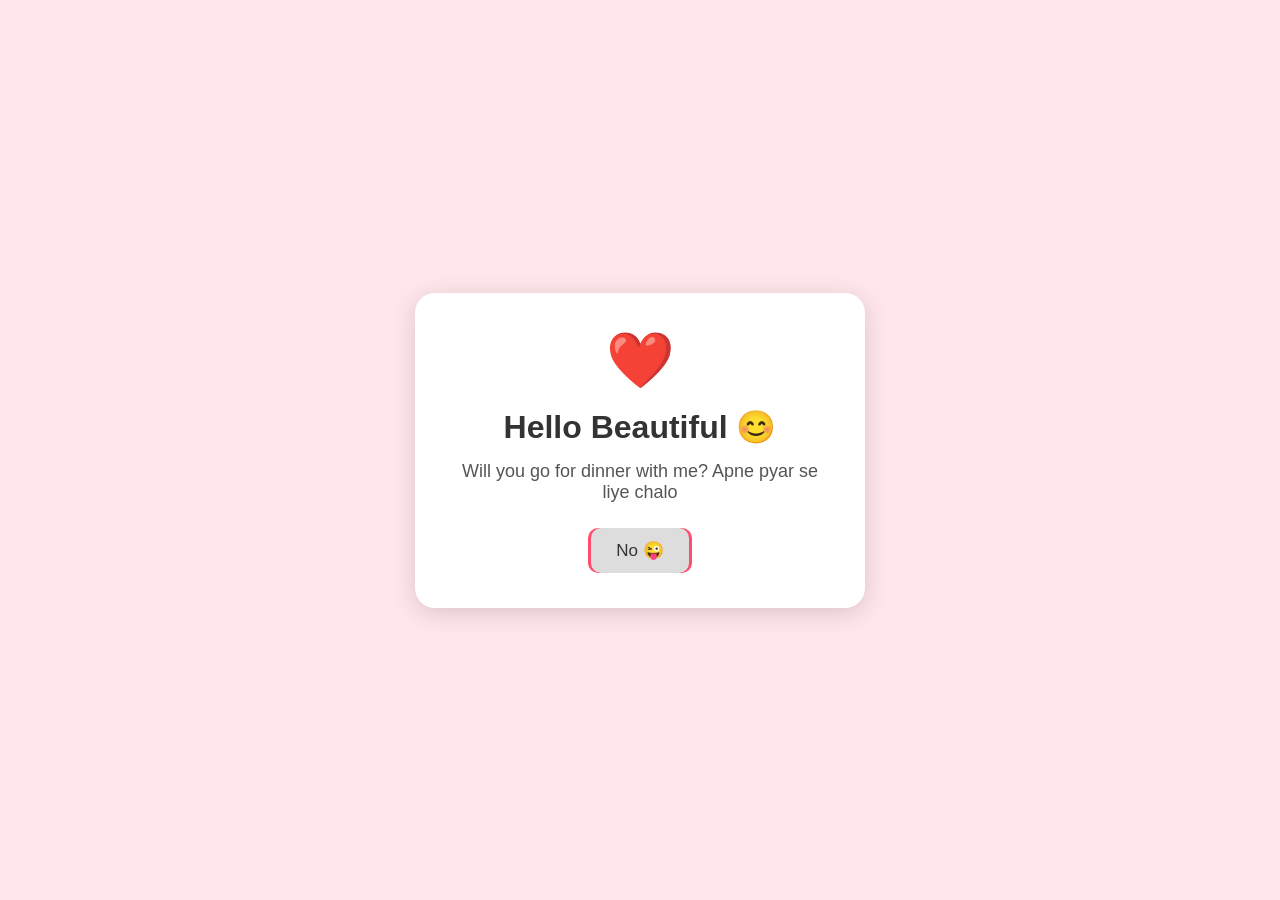
<file: index.html>
<!DOCTYPE html>
<html lang="en">

<head>
    <meta charset="UTF-8">
    <meta name="viewport" content="width=device-width, initial-scale=1.0">

    <title>Our Dinner Date ❤️</title>

    <link rel="stylesheet" href="style.css">
</head>

<body>

    <!-- PAGE 1 -->
    <div class="container page" id="page1">

        <div class="heart">❤️</div>

        <h1>Hello Beautiful 😊</h1>

        <p>Will you go for dinner with me?
        Apne pyar se liye chalo</p>

        <div class="buttons">

            <button id="yesBtn">
                Yes ❤️
            </button>

            <button id="noBtn">
                No 😜
            </button>

        </div>

    </div>


    <!-- PAGE 2 -->
    <div class="container page hidden" id="page2">

        <div class="heart">🍽️</div>

        <h1>Choose Our Place ❤️</h1>

        <p>Where should we go for dinner?</p>


        <div class="restaurant-list">

            <div class="restaurant" data-name="The SKY 360 Revolving Restaurant">
                <h3>🌆 The SKY 360</h3>
                <p>The Maple Hotel, Bhopal</p>
            </div>


            <div class="restaurant" data-name="Under The Mango Tree">
                <h3>🌳 Under The Mango Tree</h3>
                <p>Bhopal</p>
            </div>


            <div class="restaurant" data-name="Farzi Cafe Bhopal">
                <h3>🍴 Farzi Cafe</h3>
                <p>Bhopal</p>
            </div>

        </div>


        <button class="nextBtn" id="restaurantNext">
            Next ❤️
        </button>

    </div>


    <!-- PAGE 3 -->
    <div class="container page hidden" id="page3">

        <div class="heart">📅</div>

        <h1>Choose The Date</h1>

        <p>When should we meet?</p>


        <input type="date" id="dateInput">


        <h2>Choose Time ⏰</h2>

        <div class="time-list">

            <button class="timeBtn">7:00 PM</button>

            <button class="timeBtn">7:30 PM</button>

            <button class="timeBtn">8:00 PM</button>

            <button class="timeBtn">8:30 PM</button>

        </div>


        <button class="nextBtn" id="confirmBtn">
            Confirm Date ❤️
        </button>

    </div>


    <!-- PAGE 4 -->
    <div class="container page hidden" id="page4">

        <div class="heart">🥰</div>

        <h1>It's A Date! ❤️</h1>

        <p>I'm really happy you said YES!</p>


        <div class="confirmation">

            <h3>📍 Restaurant</h3>
            <p id="finalRestaurant"></p>


            <h3>📅 Date</h3>
            <p id="finalDate"></p>


            <h3>⏰ Time</h3>
            <p id="finalTime"></p>


            <h3>🍽️ Dinner</h3>
            <p>Good food, good conversation & lots of memories ❤️</p>

        </div>


        <h2>Can't wait to see you! 🥰❤️</h2>

    </div>


    <script src="script.js"></script>

</body>

</html>
</file>
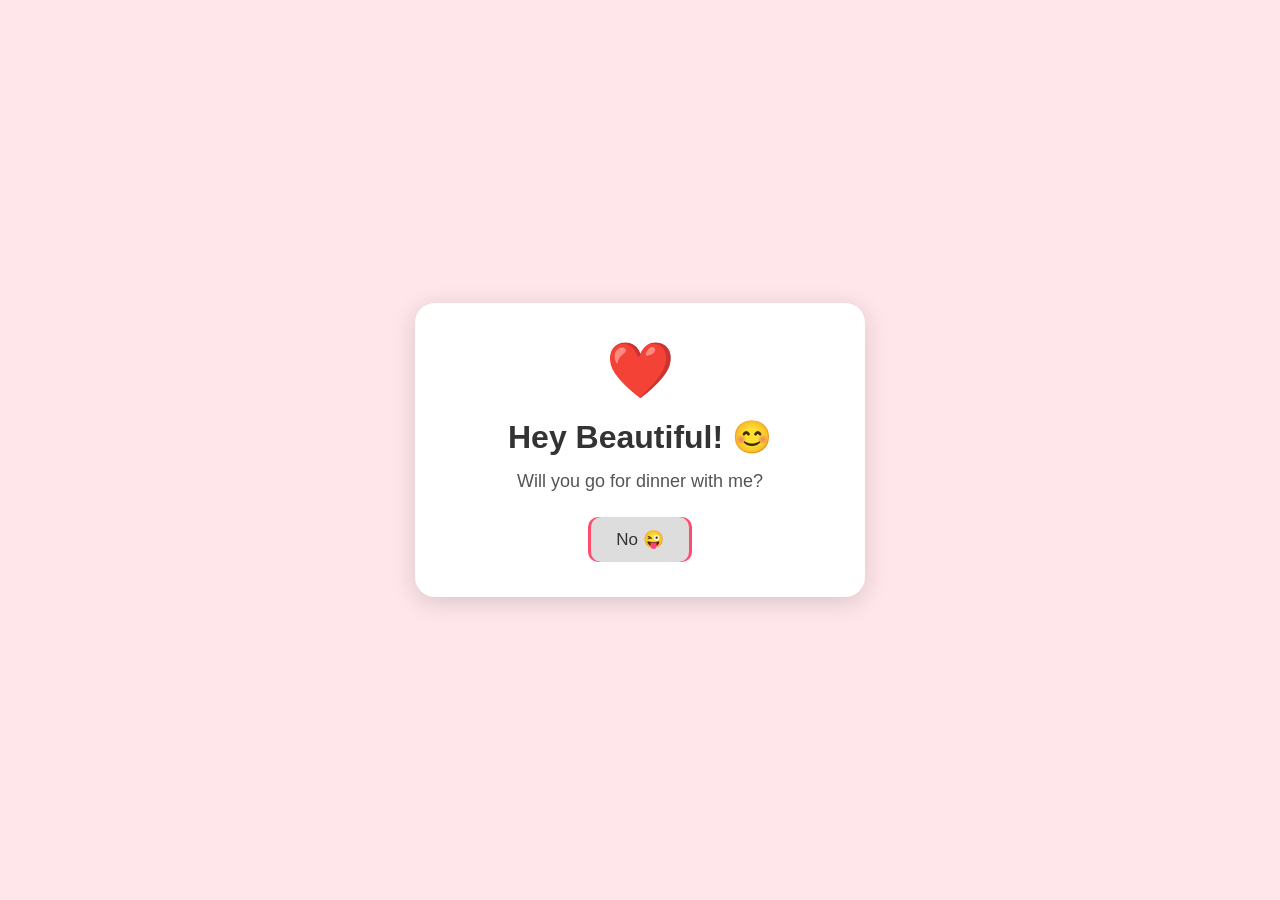
<file: inndex.html>
<!DOCTYPE html>
<html lang="en">

<head>
    <meta charset="UTF-8">
    <meta name="viewport" content="width=device-width, initial-scale=1.0">

    <title>Our Dinner Date ❤️</title>

    <link rel="stylesheet" href="style.css">
</head>

<body>

    <!-- PAGE 1 -->
    <div class="container page" id="page1">

        <div class="heart">❤️</div>

        <h1>Hey Beautiful! 😊</h1>

        <p>Will you go for dinner with me?</p>

        <div class="buttons">

            <button id="yesBtn">
                Yes ❤️
            </button>

            <button id="noBtn">
                No 😜
            </button>

        </div>

    </div>


    <!-- PAGE 2 -->
    <div class="container page hidden" id="page2">

        <div class="heart">🍽️</div>

        <h1>Choose Our Place ❤️</h1>

        <p>Where should we go for dinner?</p>


        <div class="restaurant-list">

            <div class="restaurant" data-name="The SKY 360 Revolving Restaurant">
                <h3>🌆 The SKY 360</h3>
                <p>The Maple Hotel, Bhopal</p>
            </div>


            <div class="restaurant" data-name="Under The Mango Tree">
                <h3>🌳 Under The Mango Tree</h3>
                <p>Bhopal</p>
            </div>


            <div class="restaurant" data-name="Farzi Cafe Bhopal">
                <h3>🍴 Farzi Cafe</h3>
                <p>Bhopal</p>
            </div>

        </div>


        <button class="nextBtn" id="restaurantNext">
            Next ❤️
        </button>

    </div>


    <!-- PAGE 3 -->
    <div class="container page hidden" id="page3">

        <div class="heart">📅</div>

        <h1>Choose The Date</h1>

        <p>When should we meet?</p>


        <input type="date" id="dateInput">


        <h2>Choose Time ⏰</h2>

        <div class="time-list">

            <button class="timeBtn">7:00 PM</button>

            <button class="timeBtn">7:30 PM</button>

            <button class="timeBtn">8:00 PM</button>

            <button class="timeBtn">8:30 PM</button>

        </div>


        <button class="nextBtn" id="confirmBtn">
            Confirm Date ❤️
        </button>

    </div>


    <!-- PAGE 4 -->
    <div class="container page hidden" id="page4">

        <div class="heart">🥰</div>

        <h1>It's A Date! ❤️</h1>

        <p>I'm really happy you said YES!</p>


        <div class="confirmation">

            <h3>📍 Restaurant</h3>
            <p id="finalRestaurant"></p>


            <h3>📅 Date</h3>
            <p id="finalDate"></p>


            <h3>⏰ Time</h3>
            <p id="finalTime"></p>


            <h3>🍽️ Dinner</h3>
            <p>Good food, good conversation & lots of memories ❤️</p>

        </div>


        <h2>Can't wait to see you! 🥰❤️</h2>

    </div>


    <script src="script.js"></script>

</body>

</html>
</file>
<file: style.css>
* {
    margin: 0;
    padding: 0;
    box-sizing: border-box;
}


body {
    min-height: 100vh;

    display: flex;
    justify-content: center;
    align-items: center;

    font-family: Arial, sans-serif;

    background: #ffe6eb;

    padding: 20px;
}


.container {
    width: 100%;
    max-width: 450px;

    background: white;

    padding: 35px;

    border-radius: 20px;

    text-align: center;

    box-shadow: 0 5px 25px rgba(0, 0, 0, 0.15);
}


.hidden {
    display: none;
}


.heart {
    font-size: 55px;

    margin-bottom: 15px;
}


h1 {
    color: #333;

    margin-bottom: 15px;
}


p {
    font-size: 18px;

    color: #555;

    margin-bottom: 25px;
}


/* Buttons */

.buttons {
    display: flex;

    justify-content: center;

    gap: 20px;
}


button {
    border: none;

    padding: 12px 25px;

    border-radius: 10px;

    font-size: 17px;

    cursor: pointer;
}


#yesBtn {
    background: #ff4d6d;

    color: white;
}


#noBtn {
    background: #ddd;

    color: #333;

    position: fixed;
}


#yesBtn:hover {
    transform: scale(1.08);
}


/* Restaurant */

.restaurant-list {
    margin-top: 20px;
}


.restaurant {
    border: 2px solid #eee;

    padding: 18px;

    margin-bottom: 12px;

    border-radius: 12px;

    cursor: pointer;

    transition: 0.2s;
}


.restaurant:hover {
    border-color: #ff4d6d;

    background: #fff0f3;
}


.restaurant.selected {
    border-color: #ff4d6d;

    background: #ffe6eb;
}


.restaurant h3 {
    margin-bottom: 7px;

    color: #333;
}


.restaurant p {
    font-size: 14px;

    margin: 0;
}


/* Next Button */

.nextBtn {
    margin-top: 20px;

    background: #ff4d6d;

    color: white;

    width: 100%;
}


/* Date */

input[type="date"] {
    width: 100%;

    padding: 12px;

    border: 1px solid #ccc;

    border-radius: 10px;

    font-size: 16px;

    margin-bottom: 25px;
}


h2 {
    margin-top: 20px;

    margin-bottom: 15px;

    color: #ff4d6d;
}


/* Time */

.time-list {
    display: grid;

    grid-template-columns: 1fr 1fr;

    gap: 10px;
}


.timeBtn {
    background: #f1f1f1;

    color: #333;
}


.timeBtn.selected {
    background: #ff4d6d;

    color: white;
}


/* Confirmation */

.confirmation {
    background: #fff0f3;

    padding: 20px;

    border-radius: 15px;

    margin: 25px 0;
}


.confirmation h3 {
    color: #ff4d6d;

    margin-top: 10px;

    margin-bottom: 5px;
}


.confirmation p {
    font-size: 16px;

    margin-bottom: 15px;
}
</file>
